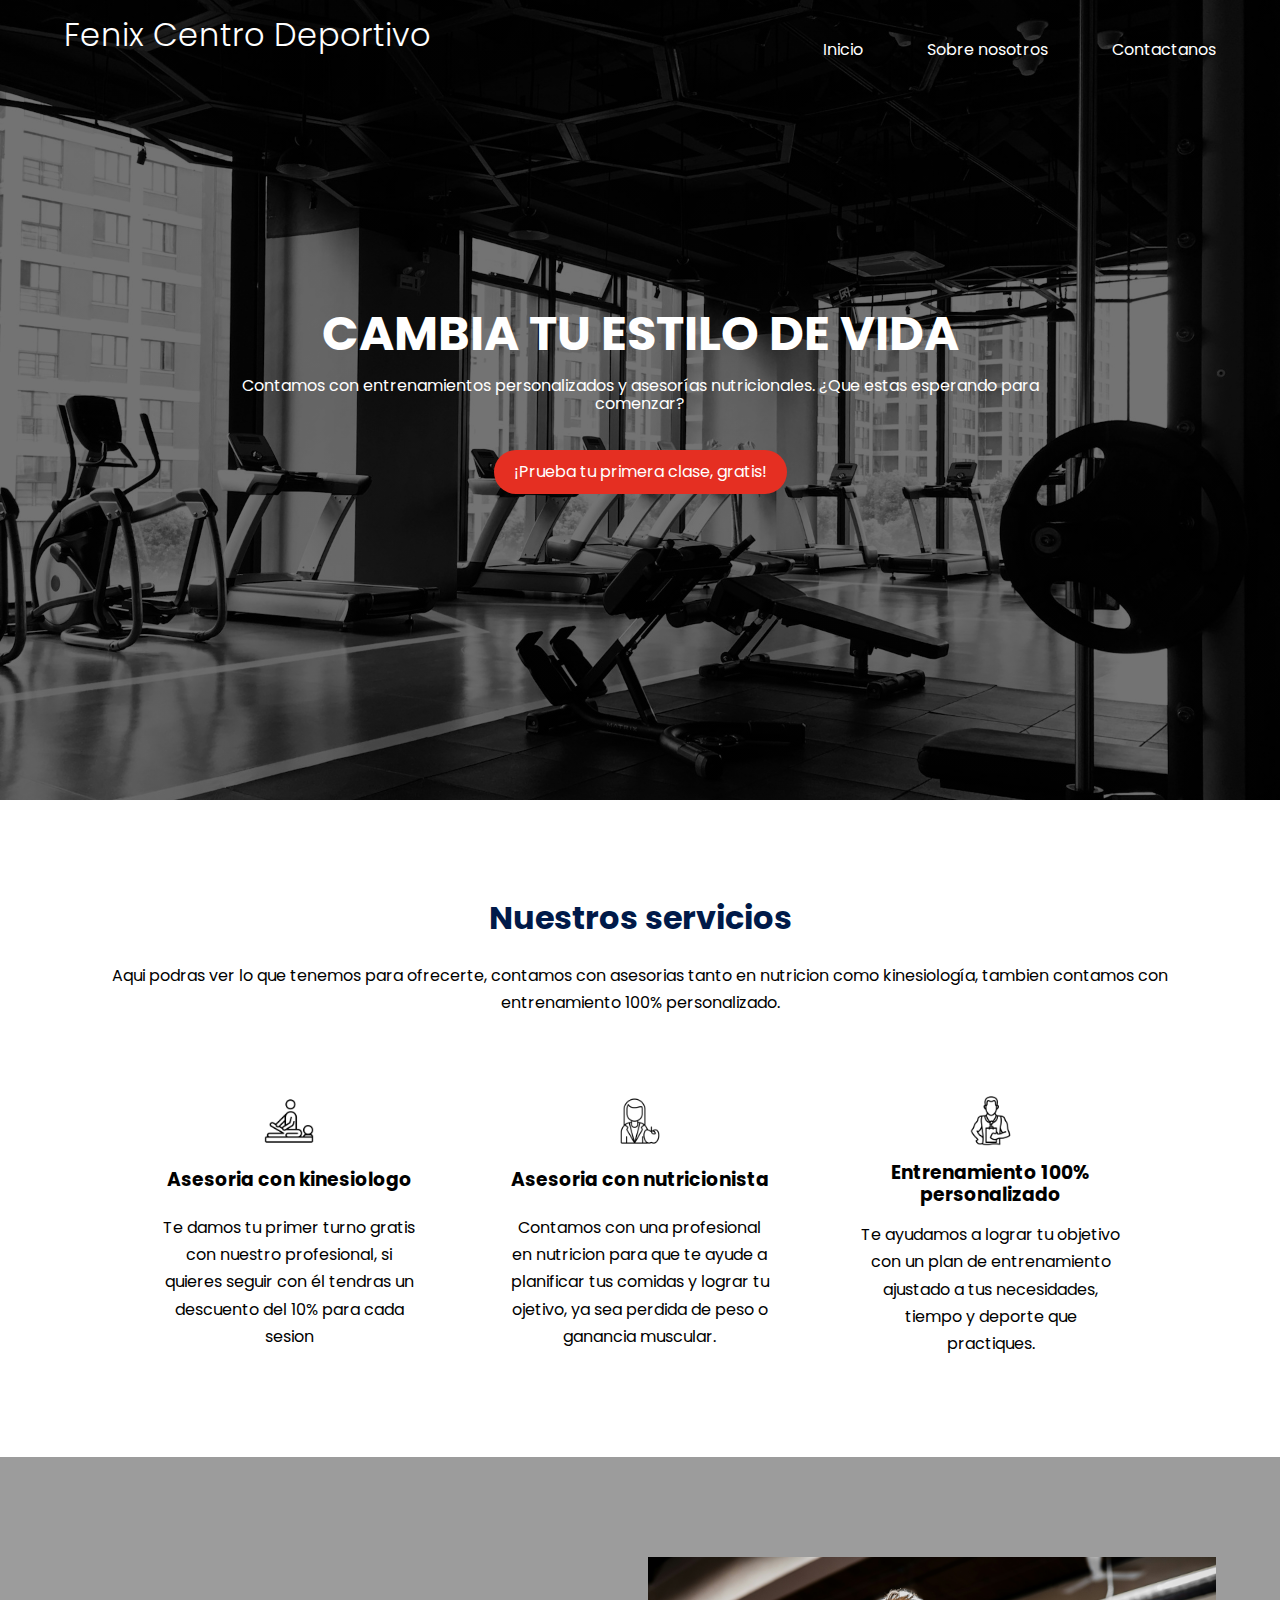
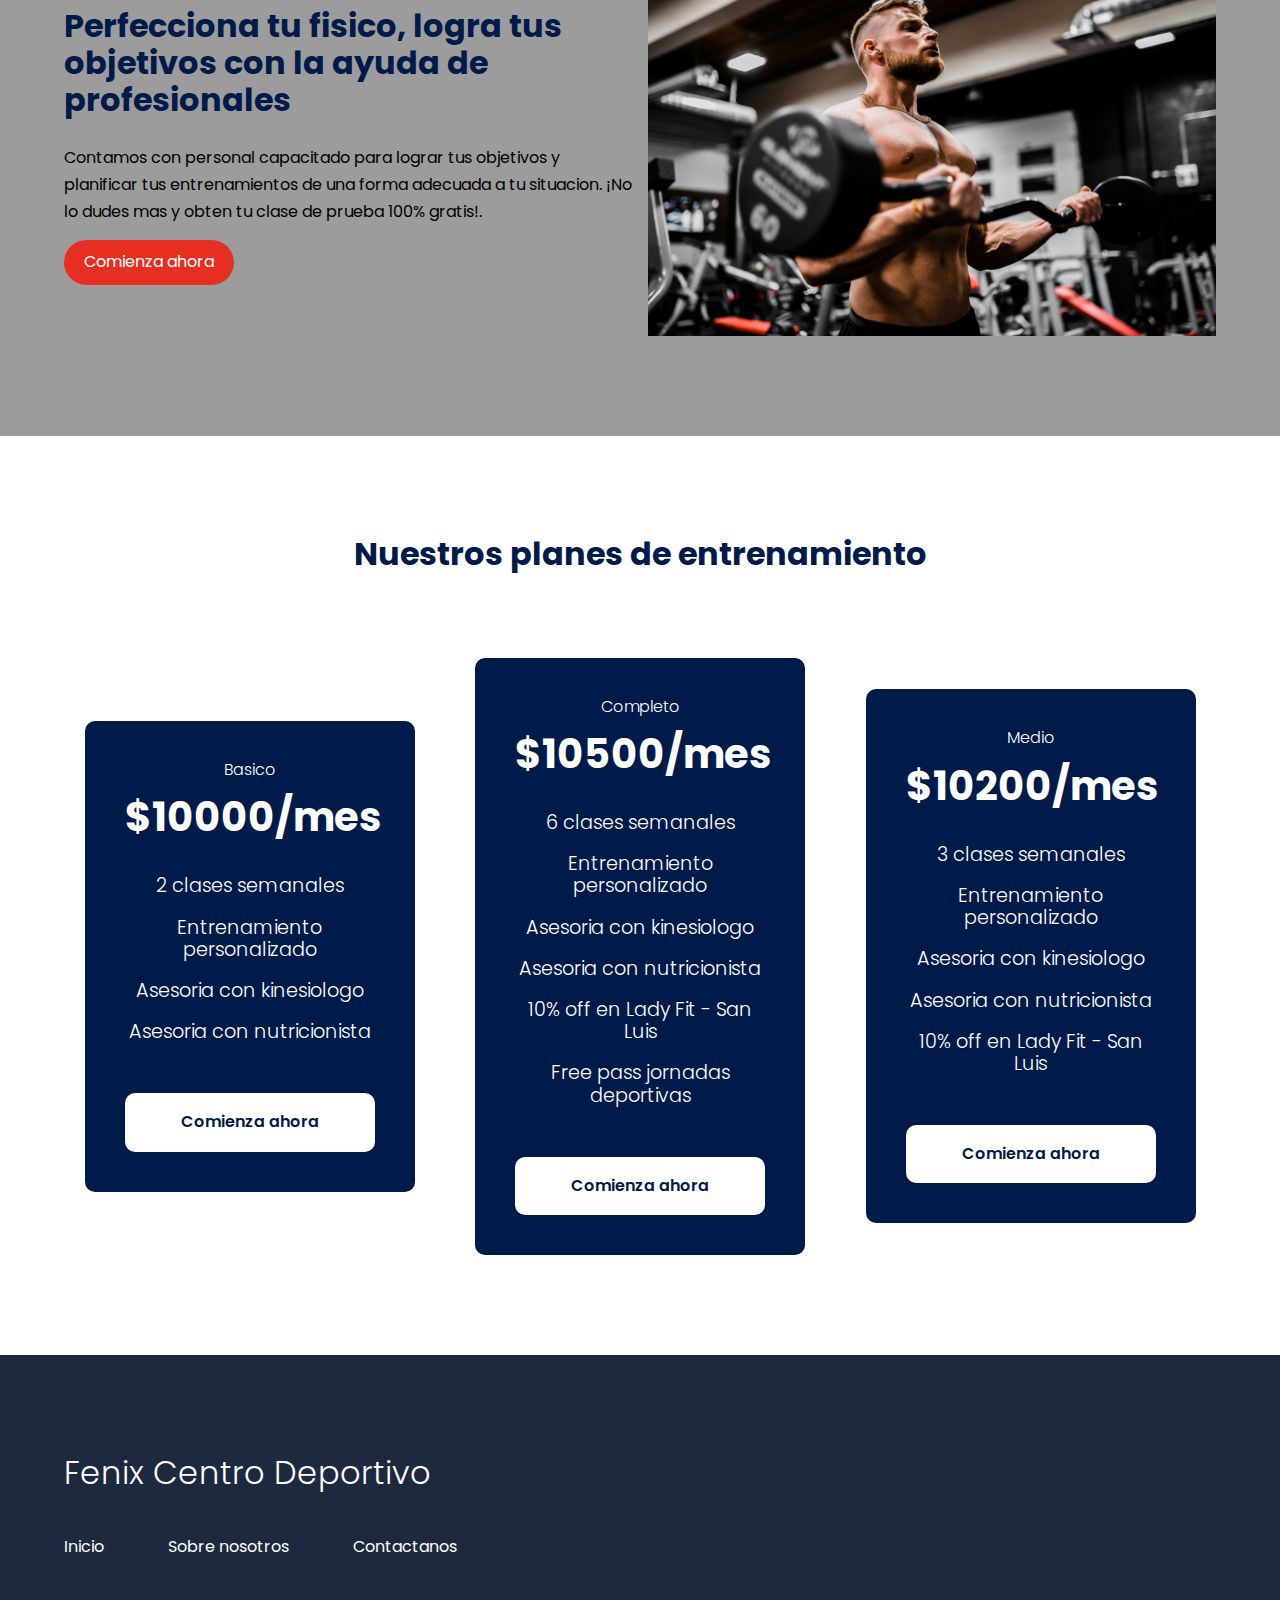
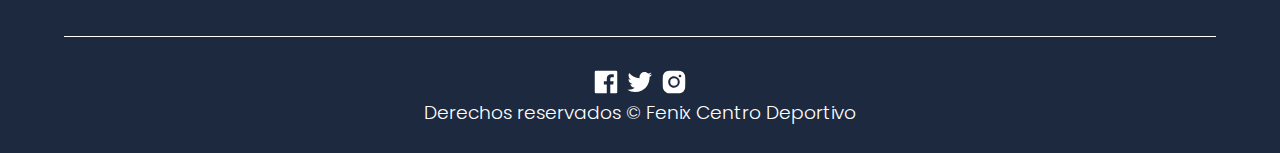
<file: index.html>
<!DOCTYPE html>
<html lang="en">
<head>
    <meta charset="UTF-8">
    <meta name="viewport" content="width=device-width, initial-scale=1.0">
    <link rel="stylesheet" href="./Css/normalize.css">
    <link rel="stylesheet" href="./Css/estilos.css">
    <title>FCD - Inicio</title>

</head>
<body>
    <header class="hero">
        <nav class="nav container">
            <div class="nav__logo">
                <h2 class="footer__title"><a href="index.html" class="nav__links">Fenix Centro Deportivo</a> </h2>
            </div>

            <ul class="nav__link nav__link--menu">
                
                <li class="nav__items">
                    <a href="index.html" class="nav__links">Inicio</a>
                </li>
                
                <li class="nav__items">
                    <a href="aboutUs.html" class="nav__links">Sobre nosotros</a>
                </li>

                <li class="nav__items">
                    <a href="form.html" class="nav__links">Contactanos</a>
                </li>
            
                <img src="./Imagenes/exit-close.svg" alt="cerrar-salir" class="nav__close">
            </ul>
            <div class="nav__menu">
                <img src="./Imagenes/menu.svg" alt="abrirMenu" class="nav__img">
            </div>
        </nav>  

        <section class="hero__container container">
            <h1 class="hero__title">CAMBIA TU ESTILO DE VIDA</h1>
            <p class="hero__paragraph">Contamos con entrenamientos personalizados y asesorías nutricionales. ¿Que estas esperando para comenzar?</p>
            <a href="form.html" class="cta">¡Prueba tu primera clase, gratis!</a>
        </section>
    </header>

    <main>

        <!--About Us-->
        <div>
            <section class="container about">
            <h2 class="subtitle">Nuestros servicios</h2>
            <p class="about__paragraph">Aqui podras ver lo que tenemos para ofrecerte, contamos con asesorias tanto en nutricion como kinesiología, tambien contamos con entrenamiento 100% personalizado.</p>
            
            <div class="about__main">
                <article class="about__icons">
                    <img src="./Imagenes/terapia-fisica (1).png" alt="kinesiologo" class="about__icon">
                    <h3 class="about__title">Asesoria con kinesiologo</h3>
                    <p class="about__paragraph">Te damos tu primer turno gratis con nuestro profesional, si quieres seguir con él tendras un descuento del 10% para cada sesion</p>
                </article>

                <article class="about__icons">
                    <img src="./Imagenes/nutricionista.png" alt="nutricionista" class="about__icon">
                    <h3 class="about__title">Asesoria con nutricionista</h3>
                    <p class="about__paragraph">Contamos con una profesional en nutricion para que te ayude a planificar tus comidas y lograr tu ojetivo, ya sea perdida de peso o ganancia muscular.</p>
                </article>

                <article class="about__icons">
                    <img src="./Imagenes/entrenador.png" alt="Entrenamiento Personalizado" class="about__icon">
                    <h3 class="about__title">Entrenamiento 100% personalizado</h3>
                    <p class="about__paragraph">Te ayudamos a lograr tu objetivo con un plan de entrenamiento ajustado a tus necesidades, tiempo y deporte que practiques.</p>
                </article>

            </div>
        
        </section>
        </div>

        <!--Knowledge-->
        <div>
            <section class="knowledge">
            <div class="knowledge__container container">
                <div class="knowledge__texts">
                    <h2 class="subtitle">Perfecciona tu fisico, logra tus objetivos con la ayuda de profesionales</h2>
                    <p class="knowledge__paragraph">Contamos con personal capacitado para lograr tus objetivos y planificar tus entrenamientos de una forma adecuada a tu situacion. ¡No lo dudes mas y obten tu clase de prueba 100% gratis!.</p>
                    <a href="form.html" class="cta">Comienza ahora</a>
                </div>
                <figure class="knowledge__picture">
                    <img src="./Imagenes/anastase-maragos-7kEpUPB8vNk-unsplash.jpg" alt="" class="knowledge__img">
                </figure>
            </div>
        </section>
        </div>

        <!--Price Container-->
        <div>
            <section class="price container">
            <h2 class="subtitle">Nuestros planes de entrenamiento</h2>
            <div class="price__table">
                
                <div class="price__element">
                    <p class="price__name">Basico</p>
                    <h3 class="price__price">$10000/mes</h3>
                      
                    <div class="price__items">
                        <p class="price__features">2 clases semanales</p>
                        <p class="price__features">Entrenamiento personalizado</p>
                        <p class="price__features">Asesoria con kinesiologo</p>
                        <p class="price__features">Asesoria con nutricionista</p>
                    </div>

                    <a href="form.html" class="price__cta">Comienza ahora</a>
                </div>

                <div class="price__element">
                    <p class="price__name">Completo</p>
                    <h3 class="price__price">$10500/mes</h3>
                    
                    <div class="price__items">
                        <p class="price__features">6 clases semanales</p>
                        <p class="price__features">Entrenamiento personalizado</p>
                        <p class="price__features">Asesoria con kinesiologo</p>
                        <p class="price__features">Asesoria con nutricionista</p>
                        <p class="price__features">10% off en Lady Fit - San Luis</p>
                        <p class="price__features">Free pass jornadas deportivas</p>
                    </div>

                    <a href="form.html" class="price__cta">Comienza ahora</a>
                </div>

                <div class="price__element">
                    <p class="price__name">Medio</p>
                    <h3 class="price__price">$10200/mes</h3>
                    
                    <div class="price__items">
                        <p class="price__features">3 clases semanales</p>
                        <p class="price__features">Entrenamiento personalizado</p>
                        <p class="price__features">Asesoria con kinesiologo</p>
                        <p class="price__features">Asesoria con nutricionista</p>
                        <p class="price__features">10% off en Lady Fit - San Luis</p>
                    </div>

                    <a href="form.html" class="price__cta">Comienza ahora</a>
                </div>

            </div>
        </section>
        </div>

    </main>

    <!--Footer-->
    <div>
        <footer class="footer">
        <section class="footer__container container">
            <nav class="nav nav--footer">
                <h2 class="footer__title"><a href="index.html" class="nav__links">Fenix Centro Deportivo</a> </h2>

                <ul class="nav__link nav__link--footer">
                    <li class="nav__items">
                        <a href="index.html" class="nav__links">Inicio</a>
                    </li>
                    <li class="nav__items">
                        <a href="aboutUs.html" class="nav__links">Sobre nosotros</a>
                    </li>
                    <li class="nav__items">
                        <a href="form.html" class="nav__links">Contactanos</a>
                    </li>
                </ul>
            </nav>
        </section>

        <section class="footer__copy container">
            <div class="footer__social">
                <a href="#" class="footer__icons"><img src="./Imagenes/facebook.svg" class="footer__img"></a>
                <a href="#" class="footer__icons"><img src="./Imagenes/twitter.svg" class="footer__img"></a>
                <a href="#" class="footer__icons"><img src="./Imagenes/instagram.svg" class="footer__img"></a>
            </div>

            <h3 class="footer__copyright">Derechos reservados &copy; Fenix Centro Deportivo</h3>
        </section>
    </footer>
    </div>
    

</body>
</html>
</file>
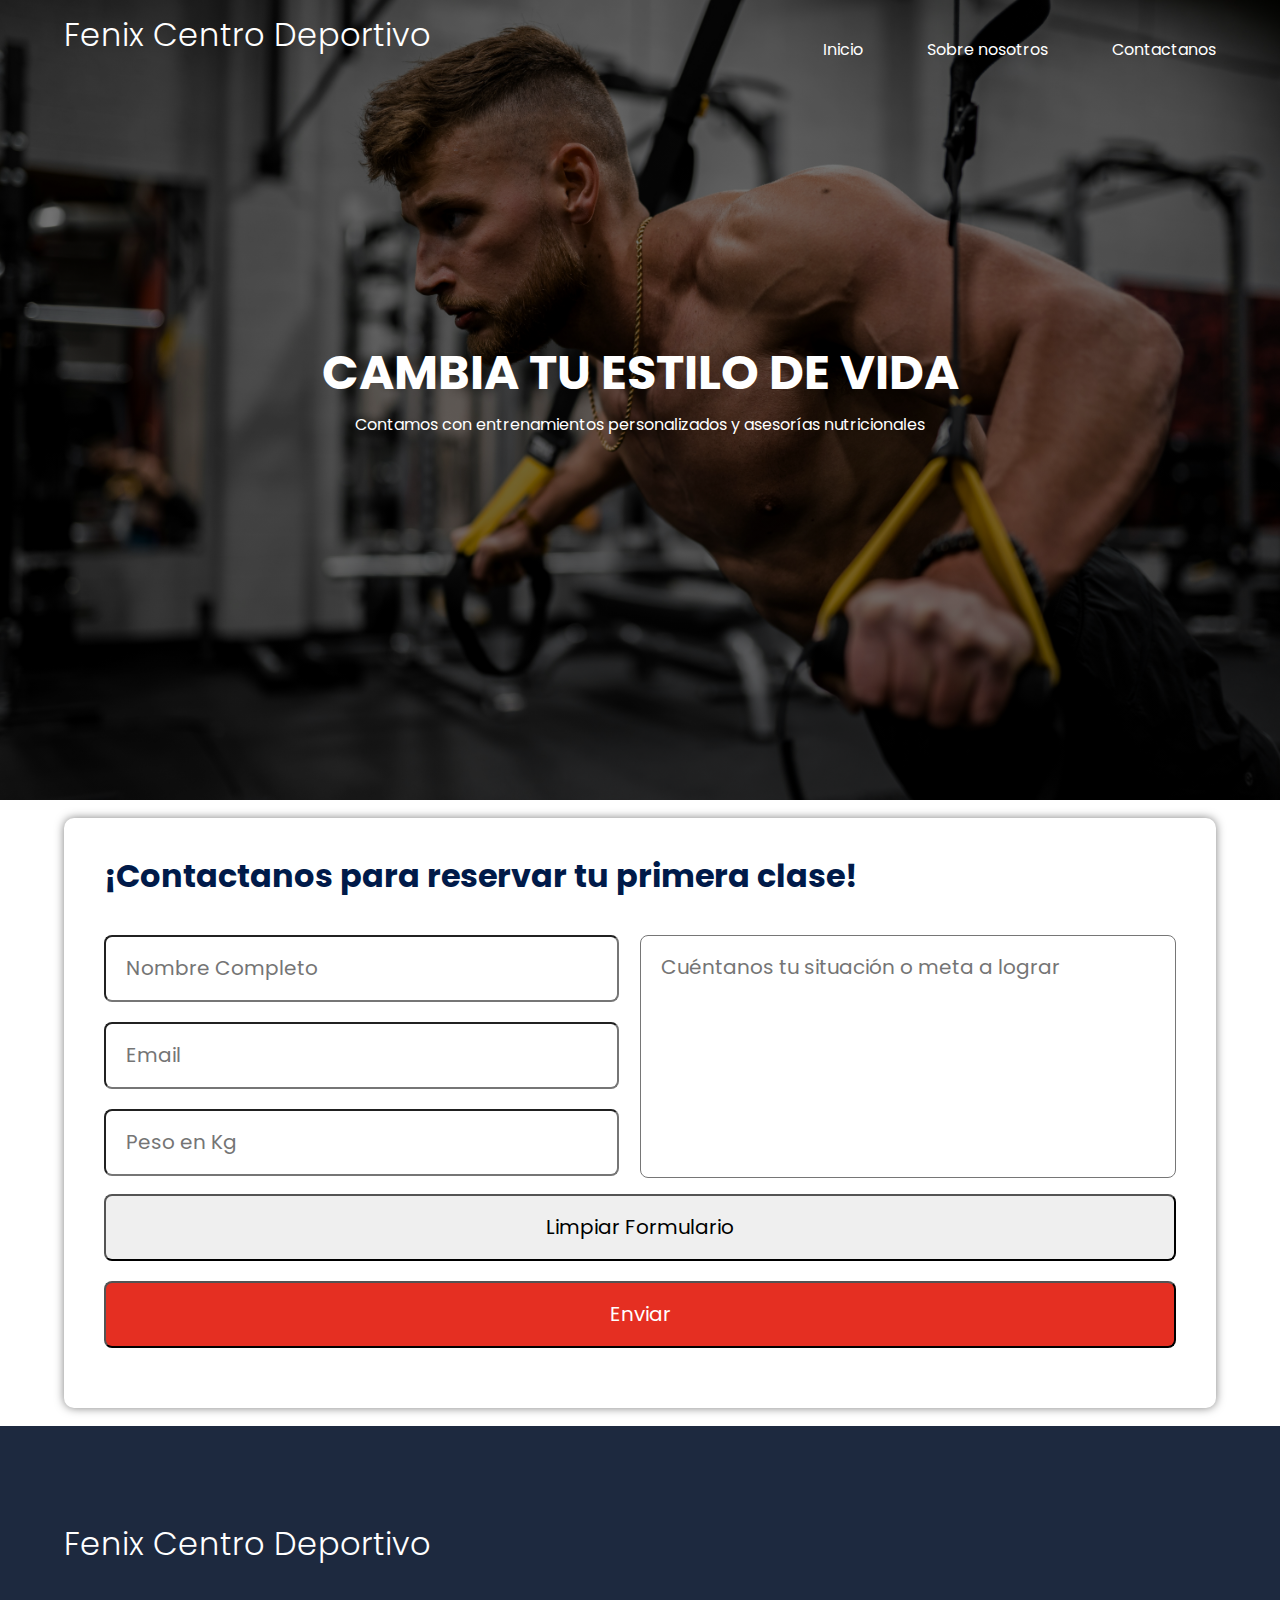
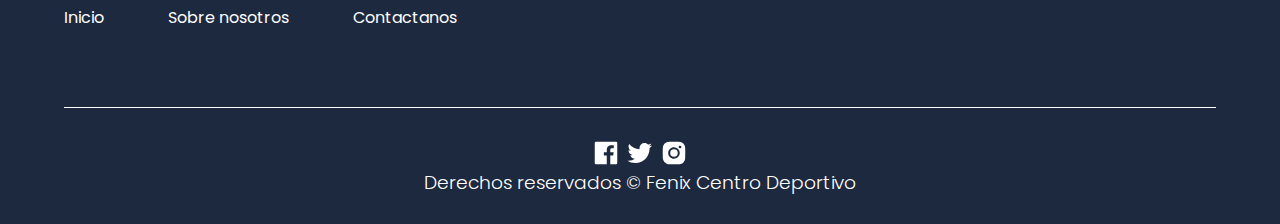
<file: form.html>
<!DOCTYPE html>
<html lang="en">
<head>
    <meta charset="UTF-8">
    <meta name="viewport" content="width=device-width, initial-scale=1.0">
    <link rel="stylesheet" href="./Css/normalize.css">
    <link rel="stylesheet" href="./Css/estilos.css">
    <title>FCD - Contacto</title>
</head>
<body>
    
    <header class="heroForm">
        <nav class="nav container">
            <div class="nav__logo">
                <h2 class="footer__title"><a href="index.html" class="nav__links">Fenix Centro Deportivo</a> </h2>
            </div>

            <ul class="nav__link nav__link--menu">
                
                <li class="nav__items">
                    <a href="index.html" class="nav__links">Inicio</a>
                </li>
                
                <li class="nav__items">
                    <a href="aboutUs.html" class="nav__links">Sobre nosotros</a>
                </li>

                <li class="nav__items">
                    <a href="form.html" class="nav__links">Contactanos</a>
                </li>
            
                <img src="./Imagenes/exit-close.svg" alt="cerrar-salir" class="nav__close">
            </ul>
            <div class="nav__menu">
                <img src="./Imagenes/menu.svg" alt="abrirMenu" class="nav__img">
            </div>
        </nav>  

        <section class="hero__container container">
            <h1 class="hero__title">CAMBIA TU ESTILO DE VIDA</h1>
            <p class="hero__paragraph">Contamos con entrenamientos personalizados y asesorías nutricionales</p>           
        </section>
    </header>

    <main>
        <div class="container_form">

            <div class="form" id="contact-form">
                <h1 class="h1_contact">¡Contactanos para reservar tu primera clase!</h1>
                    <form >
                    <div class="half left">
                        <input type="text" id="input-name" placeholder="Nombre Completo">
                        <input type="text" id="input-email" placeholder="Email">
                        <input type="number" id="input-subject" placeholder="Peso en Kg">
                    </div>
                    <div class="half right cf">
                        <textarea name="message" type="text" id="input-message" placeholder="Cuéntanos tu situación o meta a lograr"></textarea>
                    </div>
                    <input type="reset" value="Limpiar Formulario">  
                    <input type="submit" value="Enviar" id="input-submit">
                    </form>
            </div>
    
            
        <div id="error-list">
    
        </div>
        </div>
    </main>

    <script src="Js/formulario.js"></script>


    <!--Footer-->
    <div>
        <footer class="footer">
        <section class="footer__container container">
            <nav class="nav nav--footer">
                <h2 class="footer__title"><a href="index.html" class="nav__links">Fenix Centro Deportivo</a> </h2>

                <ul class="nav__link nav__link--footer">
                    <li class="nav__items">
                        <a href="#" class="nav__links">Inicio</a>
                    </li>
                    <li class="nav__items">
                        <a href="#" class="nav__links">Sobre nosotros</a>
                    </li>
                    <li class="nav__items">
                        <a href="#" class="nav__links">Contactanos</a>
                    </li>
                </ul>
            </nav>

        </section>

        <section class="footer__copy container">
            <div class="footer__social">
                <a href="#" class="footer__icons"><img src="./Imagenes/facebook.svg" class="footer__img"></a>
                <a href="#" class="footer__icons"><img src="./Imagenes/twitter.svg" class="footer__img"></a>
                <a href="#" class="footer__icons"><img src="./Imagenes/instagram.svg" class="footer__img"></a>
            </div>

            <h3 class="footer__copyright">Derechos reservados &copy; Fenix Centro Deportivo</h3>
        </section>
    </footer>
    </div>


</body>
</html>
</file>
<file: Css/estilos.css>
@import url('https://fonts.googleapis.com/css2?family=Poppins:wght@300;400;600;700&display=swap');

:root{
    --padding-container: 100px 0;
    --color-title: #001A49;
}

body{
    font-family:"Poppins", sans-serif;
}

.container{
    width: 90%;
    max-width: 1200px;
    margin: 0 auto;
    overflow: hidden;
    padding: var(--padding-container);
}

.hero{
    width: 100%;
    height: 100vh;
    min-height: 600px;
    max-height: 800px;
    position: relative;
    display: grid;
    grid-template-rows: 100px 1fr;
    color: #fff;
}

.hero::before{
    content: "";
    position:absolute;
    top: 0;
    left: 0;
    width: 100%;
    height: 100%;
    background-image: linear-gradient(180deg, #0000008c 0%, #0000008c 100% ), url(../Imagenes/risen-wang-20jX9b35r_M-unsplash.jpg);
    background-size:cover;
    z-index: -1;
}

.heroAbout{
    width: 100%;
    height: 100vh;
    min-height: 600px;
    max-height: 800px;
    position: relative;
    display: grid;
    grid-template-rows: 100px 1fr;
    color: #fff;
}

.heroAbout::before{
    content: "";
    position:absolute;
    top: 0;
    left: 0;
    width: 100%;
    height: 100%;
    background-image: linear-gradient(180deg, #0000008c 0%, #0000008c 100% ), url(../Imagenes/jonathan-borba-R0y_bEUjiOM-unsplash.jpg);
    background-size:cover;
    z-index: -1;
}

.heroForm{
    width: 100%;
    height: 100vh;
    min-height: 600px;
    max-height: 800px;
    position: relative;
    display: grid;
    grid-template-rows: 100px 1fr;
    color: #fff;
}

.heroForm::before{
    content: "";
    position:absolute;
    top: 0;
    left: 0;
    width: 100%;
    height: 100%;
    background-image: linear-gradient(180deg, #0000008c 0%, #0000008c 100% ), url(../Imagenes/anastase-maragos-fG0p4Qh_aWI-unsplash.jpg);
    background-size:cover;
    z-index: -1;
}

/*--------------------------------------------------------------------------------------------------------------*/

/* Nav */
.nav{
    --padding-container:0;
    height: 100%;
    display: flex;
    align-items: center;
}


.nav__title{
    font-weight: 300;
}


.nav__link{
    margin-left: auto;
    padding: 0;
    display: grid;
    grid-auto-flow: column;
    grid-auto-columns: max-content;
    gap: 4em;
}


.nav__items{
    list-style: none;
}


.nav__links{
    color: #fff;
    text-decoration: none;
}


.nav__menu{
    margin-left: auto;
    cursor: pointer;
    display: none;
}


.nav__img{
    display: block;
    width: 30px;
}


.nav__close{
    display: var(--show,none);
}
/*--------------------------------------------------------------------------------------------------------------*/

/* Hero container */
.hero__container{
    max-width: 800px;
    --padding-container:0;
    display: grid;
    grid-auto-rows: max-content;
    align-content: center;
    gap: 1em;
    padding-bottom: 100px;
    text-align: center;
}

.hero__title{
    font-size: 3em;
}

.hero__paragraph{
    margin-bottom: 20px;
}

.cta{
    display: inline-block;
    background-color: #E52F22;
    justify-self: center;
    color: #fff;
    text-decoration: none;
    padding: 13px 20px;
    border-radius: 30px;
}
/*--------------------------------------------------------------------------------------------------------------*/

/* About */
.about{
    text-align: center;
}

.subtitle{
    color: var(--color-title);
    font-size: 2em;
    margin-bottom: 25px;
}

.subIMG{
    color: var(--color-title);
    font-size: 2em;
    margin-bottom: 25px;
    display: flex;
    justify-content: center;
}

.about__paragraph{
    line-height: 1.7;
}


.about__main{
    padding-top: 80px;
    display: grid;
    width: 90%;
    margin: 0 auto;
    gap: 1em;
    overflow: hidden;
    grid-template-columns: repeat(auto-fit, minmax(260px, auto));
}

.about__icons{
    display: grid;
    gap: 1em;
    justify-items: center;
    width: 260px;
    overflow: hidden;
    margin: 0 auto;
}

.about__icon{
    width: 50px;
}
/*--------------------------------------------------------------------------------------------------------------*/

/* Knowledge */
.knowledge{
    background-color: #9C9C9C;
    overflow: hidden;
    background-size: 20px 20px;
    background-position: 0 0,10px 10px;
}

.knowledge__container{
    display: grid;
    grid-template-columns: 1fr 1fr;
    gap: 1em;
    align-items: center;
}


.knowledge__picture{
    max-width: 600px;
}

.knowledge__paragraph{
    line-height: 1.7;
    margin-bottom: 15px;
}

.knowledge__img{
    width: 100%;
    display: block;
}
/*--------------------------------------------------------------------------------------------------------------*/

/* Price */
.price{
    text-align: center;
}

.price__table{
    padding-top: 60px;
    display: flex;
    flex-wrap: wrap;
    gap: 2.5em;
    justify-content: space-evenly;
    align-items: center;
}

.price__element{
    background-color: #001A49;
    text-align: center;
    border-radius: 10px;
    width: 330px;
    padding: 40px;
    --color-plan:#fff;
    --color-price:#fff;
    --bg-cta:#fff;
    --color-cta:#001A49;
    --color-items:#fff;
}

.price__name{
    color: var(--color-plan);
    margin-bottom: 15px;
    font-weight: 300;
}

.price__price{
    font-size: 2.5rem;
    color: var(--color-price);
}


.price__items{
    margin-top: 35px;
    display: grid;
    gap: 1em;
    font-weight: 300;
    font-size: 1.2rem;
    margin-bottom: 50px;
    color: var(--color-items);
}

.price__cta{
    display: block;
    padding: 20px 0;
    border-radius: 10px;
    text-decoration: none;
    background-color: var(--bg-cta);
    font-weight: 600;
    color: var(--color-cta);
    box-shadow: 0 0 1px rgba(0, 0, 0, .5);
}
/*--------------------------------------------------------------------------------------------------------------*/

/* Carrusel Imagenes */

.carruselImg{
    background-color:#fff;
}

.carrusel__container{
    display: grid;
    grid-template-columns: 50px 1fr 50px;
    gap: 1em;
    align-items: center;
    justify-items: center;
}

.carrusel__body{
    display: grid;
    grid-template-columns: 1fr max-content;
    align-items: center;
    grid-column: 2/3;
    grid-row: 1/2;
    opacity: 0;
    pointer-events: none;
}


.carrusel__body--show{
    pointer-events: unset;
    opacity: 1;
    transition: opacity 1.5s ease-in-out;
}

.carrusel__img{  
    width: 800px;
    height:600px;
    object-fit:contain;
    object-position: 50% 30%;
}

.carrusel__arrow{
    width: 90%;
    cursor: pointer;
    background-color: #001A49;
}
/*--------------------------------------------------------------------------------------------------------------*/

/* Questions Container */

.questions{
    text-align: center;
}

.questions__container{
    display: grid;
    gap: 2em;
    padding-top: 50px;
    padding-bottom: 100px;
}

.questions__padding{
    padding: 0;
    transition: padding .3s;
    border: 1px solid #5454D4;
    border-radius: 6px;
}

.questions__padding--add{
    padding-bottom: 30px;
}

.questions__answer{
    padding: 0 30px 0;
    overflow: hidden;
}

.questions__title{
    text-align: left;
    display: flex;
    font-size: 20px;
    padding: 30px 0 30px;
    cursor: pointer;
    color: var(--color-title);
    justify-content: space-between;
}

.questions__arrow{
    border-radius: 50%;
    background-color: var(--color-title);
    width: 25px;
    height: 25px;
    display: flex;
    justify-content: center;
    align-items: center;
    align-self: flex-end;
    margin-left: 10px;
    transition:  transform .3s;
}

.questions__arrow--rotate{
    transform: rotate(180deg);
}

.questions__show{
    text-align: left;
    height: 0;
    transition: height .3s;
}

.questions__img{
    display: block;
}

.questions__copy{
    width: 60%;
    margin: 0 auto;
    margin-bottom: 30px;
}
/*--------------------------------------------------------------------------------------------------------------*/

/* Footer */
.footer{
    background-color: #1D293F;
}

.footer__title{
    font-weight: 300;
    font-size: 2rem;
    margin-bottom: 30px;
}

.footer__title, .footer__newsletter{
    color: #fff;
}


.footer__container{
    display: flex;
    justify-content: space-between;
    align-items: center;
    border-bottom: 1px solid #fff;
    padding-bottom: 60px;
}

.nav--footer{
    padding-bottom: 20px;
    display: grid;
    gap: 1em;
    grid-auto-flow: row;
    height: 100%;
}

.nav__link--footer{
    display: flex;
    margin: 0;
    margin-right: 20px;
    flex-wrap: wrap;
}

.footer__inputs{
    margin-top: 10px;
    display: flex;
    overflow: hidden;
}

.footer__input{
    background-color: #fff;
    height: 50px;
    display: block;
    padding-left: 10px;
    border-radius: 6px;
    font-size: 1rem;
    outline: none;
    border: none;
    margin-right: 16px;
}

.footer__submit{
    margin-left: auto;
    display: inline-block;
    height: 50px;
    padding: 0 20px ;
    background-color: #2091F9;
    border: none;
    font-size: 1rem;
    color: #fff;
    border-radius: 6px;
    cursor: pointer;
}

.footer__copy{
    --padding-container: 30px 0;
    text-align: center;
    color: #fff;
}

.footer__copyright{
    font-weight: 300;
}

.footer__icons{
    margin-bottom: 10px;
}

.footer__img{
    width: 30px;
}
/*--------------------------------------------------------------------------------------------------------------*/

.container_form {
    width: 90%;
    margin: 18px auto;
    background-color:#fff;
    padding: 40px;
    border-radius: 10px;
    box-shadow: 0 0 10px rgba(0,0,0,0.5);
 }

form {
    max-width: 100%;
    text-align: center;
    margin: 20px auto;
}

.h1_contact{
    color: #001A49;
}

input, textarea {
    padding: 1em;
    font-size: 20px;
    border-radius: 8px;
    display: block;
    width: 100%;
    margin-top: 1em;
    box-shadow: 0 1px 1px rgba(black, 0.1);
    resize: none;
}
     
#input-submit {
    color: #fff; 
    background: #E52F22;
    cursor: pointer; 
}
   
textarea {
    height: 243px;
}
 
.half {
    float: left;
    width: 48%;
    margin-bottom: 1em;
}
 
.right { 
    width: 50%; 
}
 
.left {
    margin-right: 2%; 
}

#error-list {
    font-size: 24px;
    color: #1D293F;
 }
</file>
